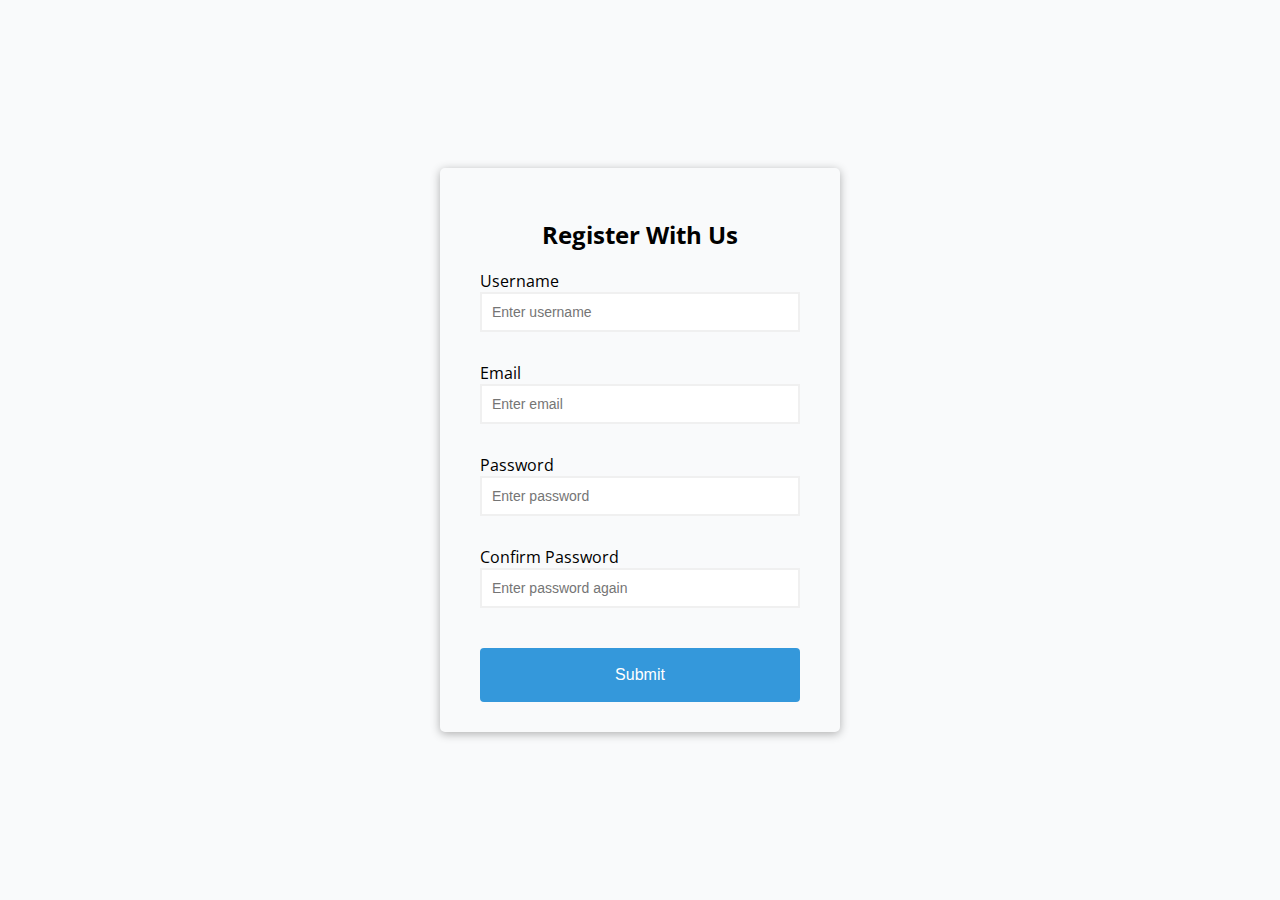
<file: 20 Web Projects With Vanilla JavaScript/1. Form Validator/index.html>
<!DOCTYPE html>
<html lang="en">
  <head>
    <meta charset="UTF-8" />
    <meta name="viewport" content="width=device-width, initial-scale=1.0" />
    <link rel="stylesheet" href="style.css" />
    <title>Form Validator</title>
  </head>
  <body>
    <div class="container">
      <form id="form" class="form">
        <h2>Register With Us</h2>
        <div class="form-control">
          <label for="username">Username</label>
          <input type="text" id="username" placeholder="Enter username" />
          <small>Error message</small>
        </div>
        <div class="form-control">
          <label for="email">Email</label>
          <input type="text" id="email" placeholder="Enter email" />
          <small>Error message</small>
        </div>
        <div class="form-control">
          <label for="password">Password</label>
          <input type="password" id="password" placeholder="Enter password" />
          <small>Error message</small>
        </div>
        <div class="form-control">
          <label for="password2">Confirm Password</label>
          <input
            type="password"
            id="password2"
            placeholder="Enter password again"
          />
          <small>Error message</small>
        </div>
        <button>Submit</button>
      </form>
    </div>
    <script src="script.js"></script>
  </body>
</html>
</file>
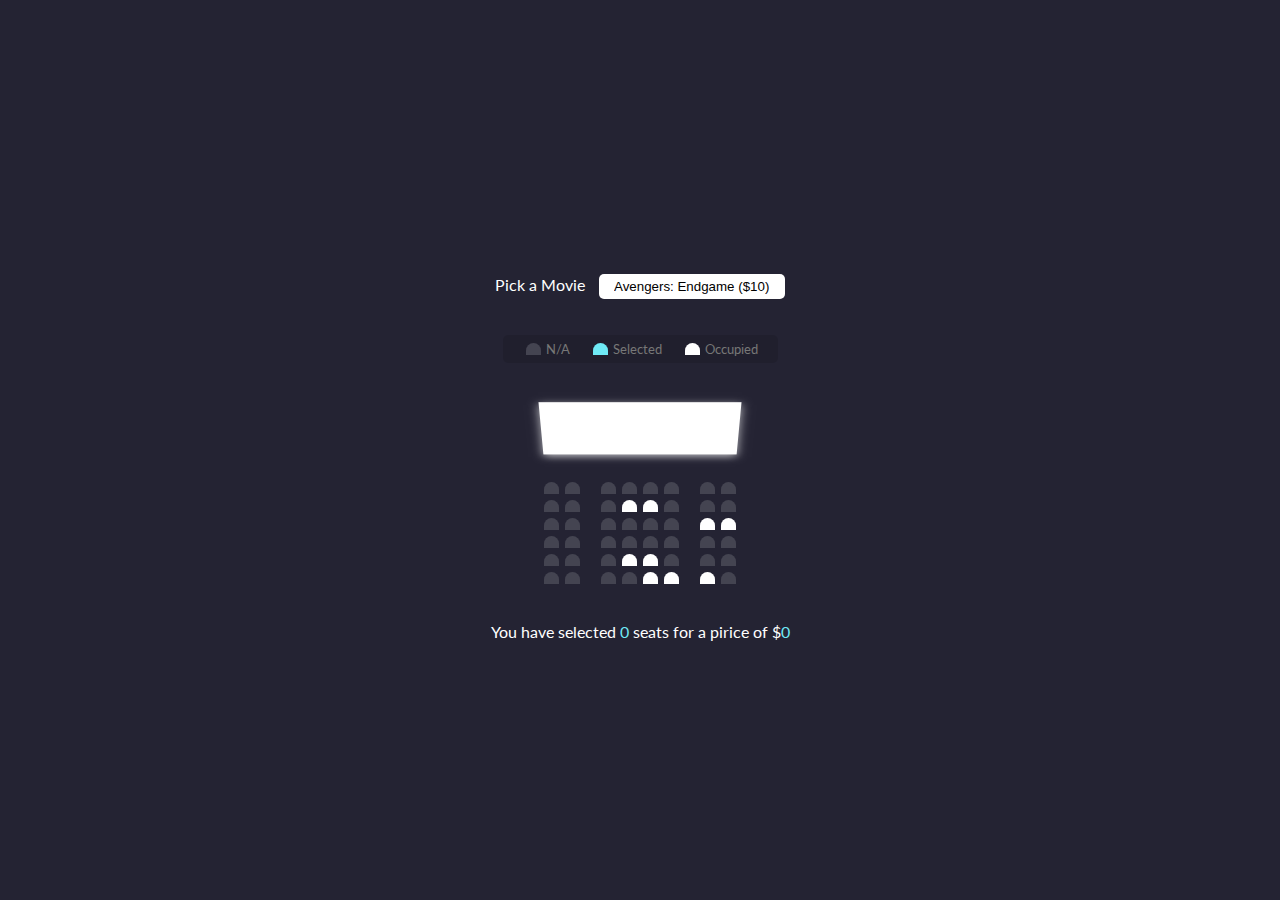
<file: 20 Web Projects With Vanilla JavaScript/2. Movie Seat Booking/index.html>
<!DOCTYPE html>
<html lang="en">
  <head>
    <meta charset="UTF-8" />
    <meta name="viewport" content="width=device-width, initial-scale=1.0" />
    <link rel="stylesheet" href="style.css" />
    <title>Movie Seat Booking</title>
  </head>
  <body>
    <div class="movie-container">
      <label>Pick a Movie</label>
      <select id="movie">
        <option value="10">Avengers: Endgame ($10)</option>
        <option value="12">Joker ($12)</option>
        <option value="8">Toy Story ($8)</option>
        <option value="9">The Lion King ($9)</option>
      </select>
    </div>

    <ul class="showcase">
      <li>
        <div class="seat"></div>
        <small>N/A</small>
      </li>
      <li>
        <div class="seat selected"></div>
        <small>Selected</small>
      </li>
      <li>
        <div class="seat occupied"></div>
        <small>Occupied</small>
      </li>
    </ul>

    <div class="container">
      <div class="screen"></div>

      <div class="row">
        <div class="seat"></div>
        <div class="seat"></div>
        <div class="seat"></div>
        <div class="seat"></div>
        <div class="seat"></div>
        <div class="seat"></div>
        <div class="seat"></div>
        <div class="seat"></div>
      </div>
      <div class="row">
        <div class="seat"></div>
        <div class="seat"></div>
        <div class="seat"></div>
        <div class="seat occupied"></div>
        <div class="seat occupied"></div>
        <div class="seat"></div>
        <div class="seat"></div>
        <div class="seat"></div>
      </div>
      <div class="row">
        <div class="seat"></div>
        <div class="seat"></div>
        <div class="seat"></div>
        <div class="seat"></div>
        <div class="seat"></div>
        <div class="seat"></div>
        <div class="seat occupied"></div>
        <div class="seat occupied"></div>
      </div>
      <div class="row">
        <div class="seat"></div>
        <div class="seat"></div>
        <div class="seat"></div>
        <div class="seat"></div>
        <div class="seat"></div>
        <div class="seat"></div>
        <div class="seat"></div>
        <div class="seat"></div>
      </div>
      <div class="row">
        <div class="seat"></div>
        <div class="seat"></div>
        <div class="seat"></div>
        <div class="seat occupied"></div>
        <div class="seat occupied"></div>
        <div class="seat"></div>
        <div class="seat"></div>
        <div class="seat"></div>
      </div>
      <div class="row">
        <div class="seat"></div>
        <div class="seat"></div>
        <div class="seat"></div>
        <div class="seat"></div>
        <div class="seat occupied"></div>
        <div class="seat occupied"></div>
        <div class="seat occupied"></div>
        <div class="seat"></div>
      </div>
    </div>

    <p class="text">
      You have selected <span id="count">0</span> seats for a pirice of $<span
        id="total"
        >0</span
      >
    </p>

    <script src="script.js"></script>
  </body>
</html>
</file>
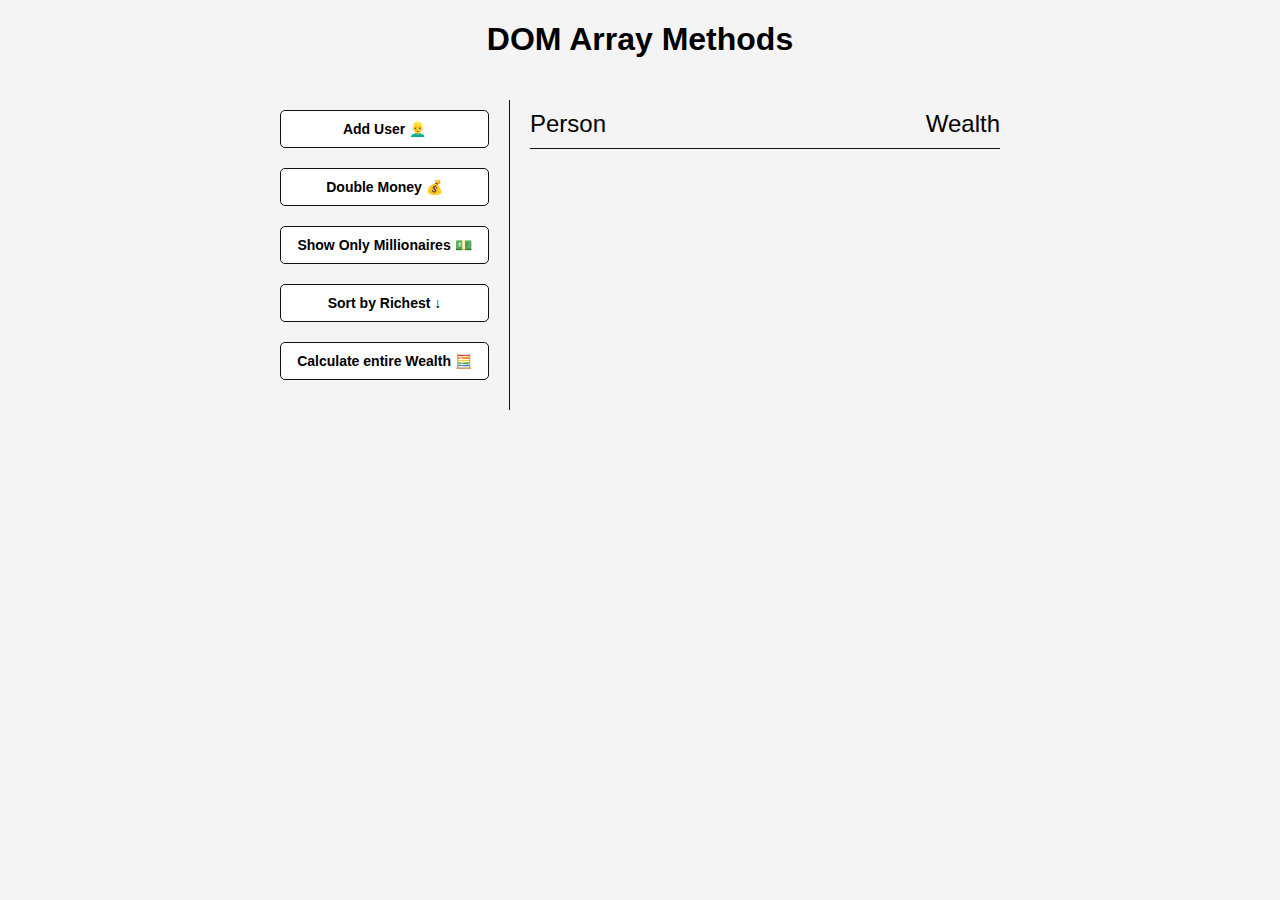
<file: 20 Web Projects With Vanilla JavaScript/5. DOM Array Methods/index.html>
<!DOCTYPE html>
<html lang="en">
  <head>
    <meta charset="UTF-8" />
    <meta name="viewport" content="width=device-width, initial-scale=1.0" />
    <link rel="stylesheet" href="style.css" />
    <title>DOM Array Methods</title>
  </head>
  <body>
    <h1>DOM Array Methods</h1>

    <div class="container">
      <aside>
        <button id="add-user">Add User 👱‍♂️</button>
        <button id="double">Double Money 💰</button>
        <button id="show-millionaires">Show Only Millionaires 💵</button>
        <button id="sort">Sort by Richest ↓</button>
        <button id="calculate-wealth">Calculate entire Wealth 🧮</button>
      </aside>

      <main id="main">
        <h2><strong>Person</strong> Wealth</h2>
      </main>
    </div>
    <script src="script.js"></script>
  </body>
</html>
</file>
<file: 20 Web Projects With Vanilla JavaScript/1. Form Validator/style.css>
@import url("https://fonts.googleapis.com/css2?family=Open+Sans:ital,wght@0,300..800;1,300..800&display=swap");

:root {
  --success-color: #2ecc71;
  --error-color: #e74c3c;
}

* {
  box-sizing: border-box;
}

body {
  background-color: #f9fafb;
  font-family: "Open sans", sans-serif;
  display: flex;
  align-items: center;
  justify-content: center;
  min-height: 100vh;
  margin: 0;
}

.container {
  background-color: "#fff";
  border-radius: 5px;
  box-shadow: 0 2px 10px rgba(0, 0, 0, 0.3);
  width: 400px;
}

h2 {
  text-align: center;
  margin: 0, 0, 20px;
}

.form {
  padding: 30px 40px;
}

.form-control {
  margin-bottom: 10px;
  padding-bottom: 20px;
  position: relative;
}

.form-label {
  color: #777;
  display: block;
  margin-bottom: 5px;
}

.form-control input {
  border: 2px solid #f0f0f0;
  display: block;
  width: 100%;
  padding: 10px;
  font-size: 14px;
}

.form-control input:focus {
  outline: 0;
  border-color: #777;
}

.form-control.success input {
  border-color: var(--success-color);
}
.form-control.error input {
  border-color: var(--error-color);
}

.form-control small {
  color: var(--error-color);
  position: absolute;
  bottom: 0;
  left: 0;
  visibility: hidden;
}

.form-control.error small {
  visibility: visible;
}

.form button {
  cursor: pointer;
  background-color: #3498db;
  border: 2px solid #3498db;
  border-radius: 4px;
  color: #fff;
  display: block;
  font-size: 16px;
  padding: 16px;
  margin-top: 20px;
  width: 100%;
}
</file>
<file: 20 Web Projects With Vanilla JavaScript/2. Movie Seat Booking/style.css>
@import url("https://fonts.googleapis.com/css2?family=Lato:ital,wght@0,100;0,300;0,400;0,700;0,900;1,100;1,300;1,400;1,700;1,900&family=Open+Sans:ital,wght@0,300..800;1,300..800&display=swap");

* {
  box-sizing: border-box;
}

body {
  background-color: #242333;
  color: #fff;
  display: flex;
  flex-direction: column;
  align-items: center;
  justify-content: center;
  height: 100vh;
  font-family: "lato", sans-serif;
  margin: 0;
}

.movie-container {
  margin: 20px 0;
}

.movie-container select {
  background-color: #fff;
  border: 0;
  border-radius: 5px;
  font-size: 14;
  margin-left: 10px;
  padding: 5px 15px 5px 15px;
  -moz-appearance: none; /*Same padding - all operating systems*/
  -webkit-appearance: none; /*Same padding - all operating systems*/
  appearance: none;
}

.container {
  perspective: 1000px;
  margin-bottom: 30px;
}

.seat {
  background-color: #444451;
  height: 12px;
  width: 15px;
  margin: 3px;
  border-top-left-radius: 10px;
  border-top-right-radius: 10px;
}

.seat.selected {
  background-color: #6feaf6;
}

.seat.occupied {
  background-color: #fff;
}

.seat:nth-of-type(2) {
  margin-right: 18px;
}

.seat:nth-last-of-type(2) {
  margin-left: 18px;
}

.seat:not(.occupied):hover {
  cursor: pointer;
  transform: scale(1.2);
}

.showcase .seat:not(.occupied):hover {
  cursor: default;
  transform: scale(1);
}

.showcase {
  background-color: rgba(0, 0, 0, 0.1);
  padding: 5px 10px;
  border-radius: 5px;
  color: #777;
  list-style-type: none;
  display: flex;
  justify-content: space-between;
}

.showcase li {
  display: flex;
  align-items: center;
  justify-content: center;
  margin: 0 10px;
}

.showcase li small {
  margin-left: 2px;
}

.row {
  display: flex;
}

.screen {
  background-color: #fff;
  height: 70px;
  width: 100%;
  margin: 15px 0;
  transform: rotateX(-45deg);
  box-shadow: 0 3px 10px rgba(255, 255, 255, 0.7);
}

p.text {
  margin: 5px 0;
}

p.text span {
  color: #6feaf6;
}
</file>
<file: 20 Web Projects With Vanilla JavaScript/5. DOM Array Methods/style.css>
* {
  box-sizing: border-box;
}

body {
  background: #f4f4f4;
  font-family: Arial, Helvetica, sans-serif;
  display: flex;
  flex-direction: column;
  align-items: center;
  min-height: 100vh;
  margin: 0;
}

.container {
  display: flex;
  padding: 20px;
  margin: 0 auto;
  max-width: 100%;
  width: 800px;
}

aside {
  padding: 10px 20px;
  width: 250px;
  border-right: 1px solid #111;
}

button {
  cursor: pointer;
  background-color: #fff;
  border: 1px solid #111;
  border-radius: 5px;
  display: block;
  width: 100%;
  padding: 10px;
  margin-bottom: 20px;
  font-weight: bold;
  font-size: 14px;
}

main {
  flex: 1;
  padding: 10px 20px;
}

h2 {
  border-bottom: 1px solid #111;
  padding-bottom: 10px;
  display: flex;
  justify-content: space-between;
  font-weight: 300;
  margin: 0 0 20px;
}

h3 {
  background-color: #fff;
  border-bottom: 1px solid #111;
  padding: 10px;
  display: flex;
  justify-content: space-between;
  font-weight: 300;
  margin: 20px 0 0;
}

.person {
  display: flex;
  justify-content: space-between;
  font-size: 20px;
  margin-bottom: 10px;
}
</file>
